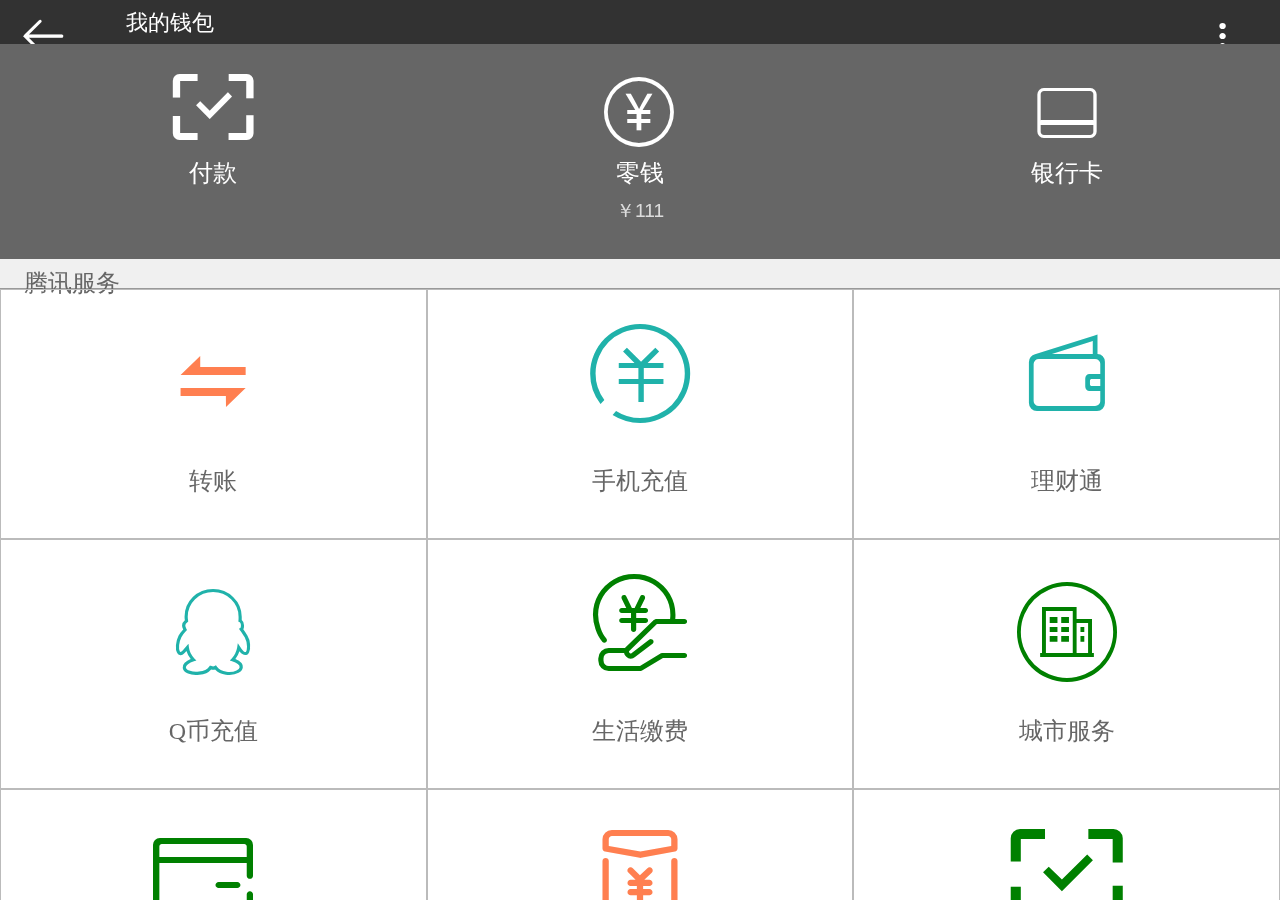
<file: money/index.html>
<!DOCTYPE html>
<html>
	<head>
		<meta charset="UTF-8">
        <meta name="viewport" content="width=device-width,initial-scale=1,user-scalable=no">
		<link rel="stylesheet" type="text/css" href="css/api.css"/>
		<link rel="stylesheet" type="text/css" href="css/iconfont.css"/>
		<link rel="stylesheet" type="text/css" href="css/index.css"/>
		<title></title>
	</head>
	<body onload="load()">
		<header class="header clearfix">
			<ul>
				<li class="fl">
					<i class="iconfont icon-jiantou"></i>

				</li>
				<li class="fl">
					<p>我的钱包</p>
					<span>微信安全支付</span>
				</li>
			</ul>
			<div class="fr">
				<i class="iconfont icon-sandian"></i>
			</div>
		</header>
		<section class="wrapper">
			<div class="scroller">
					<div class="top2 ">
						<ul class="display-box">
							<li class="fl box-flex-1">
								<i class="iconfont icon-shoukuan"></i>
						       <p>付款</p>
								
							</li>
							<li class="fl box-flex-1">
								<i class="iconfont icon-iconfontqian"></i>
								<p>零钱</p>
								<span>￥111</span>
							</li>
							<li class="fl box-flex-1">
								<i class="iconfont icon-yinxingqia"></i>
								<p>银行卡</p>
							</li>
						</ul>
					</div>
					<div class="fuwu clearfix">
						<p>腾讯服务</p>
					</div>
					<div class="er">
						<ul class="display-box">
							<li class="box-flex-1">
								<i style="color: coral;" class="iconfont icon-zhuanzhang01"></i>
								<p>转账</p>
							</li>
							<li class="box-flex-1">
								<i style="color: lightseagreen;" class="iconfont icon-chongzhi"></i>
								<p>手机充值</p>
							</li>
							<li class="box-flex-1">
								<i style="color: lightseagreen;" class="iconfont icon-licai"></i>
								<p>理财通</p>
							</li>
						</ul>
						<ul class="display-box">
							<li class="box-flex-1">
								<i style="color: lightseagreen;" class="iconfont icon-3"></i>
								<p>Q币充值</p>
							</li>
							<li class="box-flex-1">
								<i style="color: green;" class="iconfont icon-jiaofei"></i>
								<p>生活缴费</p>
							</li>
							<li class="box-flex-1">
								<i style="color: green;" class="iconfont icon-chengshi"></i>
								<p>城市服务</p>
							</li>
						</ul>
						<ul class="display-box">
							<li class="box-flex-1">
								<i style="color: green;" class="iconfont icon-xinyongqia"></i>
								<p>信用卡还款</p>
							</li>
							<li class="box-flex-1">
								<i style="color: coral;" class="iconfont icon-iconfontredpacket"></i>
								<p>微信红包</p>
							</li>
							<li class="box-flex-1">
								<i style="color: green;" class="iconfont icon-shoukuan"></i>
								<p>AA收款</p>
							</li>
						</ul>
						<ul class="display-box">
							<li class="box-flex-1">
								<i style="color: red;" class="iconfont icon-badaxilietubiao05-copy"></i>
								<p>腾讯公益</p>
							</li>
							<li class="box-flex-1">
							</li>
							<li class="box-flex-1">
							</li>
						</ul>
					</div>
					
					<div class="fuwu">
						<p>第三方服务</p>
					</div>
					<div class="san">
						<ul class="display-box">
							<li class="box-flex-1">
								<i class="iconfont icon-didichuhang"></i>
								<p>滴滴出行</p>
							</li>
							<li class="box-flex-1">
								<i class="iconfont icon-huochepiao"></i>
								<p>火车票机票</p>
							</li>
							<li class="box-flex-1">
								<i class="iconfont icon-jiudian"></i>
								<p>酒店</p>
							</li>
						</ul>
						<ul class="display-box">
							<li class="box-flex-1">
								<i class="iconfont icon-meituanwaimai"></i>
								<p>美团外卖</p>
							</li>
							<li class="box-flex-1">
								<i class="iconfont icon-daojialogo"></i>
								<p>58到家</p>
							</li>
							<li class="box-flex-1">
								<i class="iconfont icon-liren"></i>
								<p>美丽说</p>
							</li>
						</ul>
						<ul class="display-box">
							<li class="box-flex-1">
								<i class="iconfont icon-jingdong"></i>
								<p>京东精选</p>
							</li>
							<li class="box-flex-1">
								<i class="iconfont icon-yanchu "></i>
								<p>电影演出赛事</p>
							</li>
							<li class="box-flex-1">
								<i class="iconfont icon-chihewanle"></i>
								<p>吃喝玩乐</p>
							</li>
						</ul>
					</div>
			</div>
		</section>
		<footer></footer>
		
		<script src="js/iscroll.js" type="text/javascript" charset="utf-8"></script>
		<script>
		function load(){
			
			var myScroll = new IScroll('.wrapper')
		}
		document.addEventListener("touchmove",function(e){e.preventDefault();},false)
//          var myscroll;
//          function loaded(){
//          	setTimeout(function(){
//          		myscroll=new iscroll("wrapper")
//          	},100)
//          }
//          window.addEventListener("load",loaded,false)
		</script>
	</body>
</html>
</file>
<file: money/css/api.css>
html {
	font-family: Arial, Helvetica, STHeiTi, sans-serif
}

html,
body,
header,
section,
footer,
div,
ul,
ol,
li,
img,
a,
span,
em,
del,
legend,
center,
strong,
var,
fieldset,
form,
label,
dl,
dt,
dd,
cite,
input,
hr,
time,
mark,
code,
figcaption,
figure,
textarea,
h1,
h2,
h3,
h4,
h5,
h6,
p {
	margin: 0;
	border: 0;
	padding: 0;
	font-style: normal;
	color: #323232
}

html,
body {
	-webkit-touch-callout: none;
	-webkit-text-size-adjust: none;
	-webkit-tap-highlight-color: rgba(0, 0, 0, 0);
	-webkit-user-select: none;
	/*background-color: #fff*/
}

nav,
article,
aside,
details,
main,
header,
footer,
section,
fieldset,
figcaption,
figure {
	display: block
}

img,
a,
button,
em,
del,
strong,
var,
label,
cite,
small,
time,
mark,
code,
textarea {
	display: inline-block
}

/*header,*/
/*section,*/
/*footer {
	position: relative
}*/

ol,
ul {
	list-style: none
}

input,
button,
textarea {
	border: 0;
	margin: 0;
	padding: 0;
	font-size: 1em;
	line-height: 1em;
	-webkit-appearance: none;
	outline: 0;
	background-color: rgba(0, 0, 0, 0)
}

span {
	display: inline-block
}

a:active,
a:hover {
	outline: 0
}

a,
a:visited {
	text-decoration: none
}

label,
.wordWrap {
	word-wrap: break-word;
	word-break: break-all
}

table {
	border-collapse: collapse;
	border-spacing: 0
}

td,
th {
	padding: 0
}

.ellipsis {
	overflow: hidden;
	text-overflow: ellipsis;
	white-space: nowrap
}

.ellipsis-2 {
	display: -webkit-box;
	overflow: hidden;
	text-overflow: ellipsis;
	white-space: normal!important;
	-webkit-line-clamp: 2;
	-webkit-box-orient: vertical
}
.ellipsis-3 {
    display: -webkit-box;
    overflow: hidden;
    text-overflow: ellipsis;
    white-space: normal!important;
    -webkit-line-clamp: 3;
    -webkit-box-orient: vertical
}

.clearfix:after {
	content: ' ';
	display: block;
	clear: both;
	visibility: hidden;
	line-height: 0;
	height: 0
}

.display-box {
	display: -webkit-box;
	display: -webkit-flex;
	display: flex
}

.box-orient-v {
	-webkit-box-orient: vertical;
	-webkit-flex-flow: column;
	flex-flow: column
}

.box-orient-h {
	-webkit-box-orient: horizontal;
	-webkit-flex-flow: row;
	flex-flow: row
}

.box-flex-1 {
	-webkit-box-flex: 1;
	-webkit-flex: 1;
	flex: 1
}

.box-flex-2 {
	-webkit-box-flex: 2;
	-webkit-flex: 2;
	flex: 2
}

.fr {
	float: right
}

.fl {
	float: left
}

.overtouch {
	overflow-y: auto;
	-webkit-overflow-scrolling: touch
}

.border:after {
	content: "";
	position: absolute;
	top: 0;
	left: 0;
	border-top: 1px solid #DCDCDC;
	-webkit-box-sizing: border-box;
	width: 200%;
	height: 200%;
	-webkit-transform: scale(.5);
	-webkit-transform-origin: left top
}

@media screen and (min-width:320px) {
	html {
		font-size: 21.33px
	}
	body {
		font-size: 12px
	}
}

@media screen and (min-width:360px) {
	html {
		font-size: 24px
	}
	body {
		font-size: 12px
	}
}

@media screen and (min-width:375px) {
	html {
		font-size: 25px
	}
	body {
		font-size: 12px
	}
}

@media screen and (min-width:384px) {
	html {
		font-size: 25.6px
	}
	body {
		font-size: 14px
	}
}

@media screen and (min-width:400px) {
	html {
		font-size: 26.67px
	}
	body {
		font-size: 14px
	}
}

@media screen and (min-width:414px) {
	html {
		font-size: 27.6px
	}
	body {
		font-size: 14px
	}
}

@media screen and (min-width:424px) {
	html {
		font-size: 28.27px
	}
	body {
		font-size: 14px
	}
}

@media screen and (min-width:480px) {
	html {
		font-size: 32px
	}
	body {
		font-size: 15.36px
	}
}

@media screen and (min-width:540px) {
	html {
		font-size: 36px
	}
	body {
		font-size: 17.28px
	}
}

@media screen and (min-width:720px) {
	html {
		font-size: 48px
	}
	body {
		font-size: 23.04px
	}
}

@media screen and (min-width:750px) {
	html {
		font-size: 50px
	}
	body {
		font-size: 24px
	}
}

.loading_more {
	display: block;
	height: 1.5em;
	width: 100%
}

.loading_more:before {
	background-image: url(../image/loading_more.gif) 30% center;
	background-repeat: no-repeat;
	background-size: contain;
	text-align: center
}

.loading_more:after {
	content: '加载更多'
}
</file>
<file: money/css/iconfont.css>
@font-face {font-family: "iconfont";
  src: url('../fonts/iconfont.eot?t=1482751784035'); /* IE9*/
  src: url('../fonts/iconfont.eot?t=1482751784035#iefix') format('embedded-opentype'), /* IE6-IE8 */
  url('../fonts/iconfont.woff?t=1482751784035') format('woff'), /* chrome, firefox */
  url('../fonts/iconfont.ttf?t=1482751784035') format('truetype'), /* chrome, firefox, opera, Safari, Android, iOS 4.2+*/
  url('../fonts/iconfont.svg?t=1482751784035#iconfont') format('svg'); /* iOS 4.1- */
}

.iconfont {
  font-family:"iconfont" !important;
  font-size:16px;
  font-style:normal;
  -webkit-font-smoothing: antialiased;
  -moz-osx-font-smoothing: grayscale;
}

.icon-chongzhi:before { content: "\f029c"; }

.icon-liren:before { content: "\e608"; }

.icon-yinxingqia:before { content: "\e6c0"; }

.icon-chengshi:before { content: "\e654"; }

.icon-3:before { content: "\e617"; }

.icon-iconfontqian:before { content: "\e609"; }

.icon-jiantou:before { content: "\e6a4"; }

.icon-zhuanzhang01:before { content: "\e639"; }

.icon-iconfontredpacket:before { content: "\e629"; }

.icon-licai:before { content: "\e611"; }

.icon-huochepiao:before { content: "\e628"; }

.icon-badaxilietubiao05-copy:before { content: "\e602"; }

.icon-shoukuan:before { content: "\e623"; }

.icon-cf-c79:before { content: "\e664"; }

.icon-sandian:before { content: "\e62b"; }

.icon-xinyongqia:before { content: "\e605"; }

.icon-daojialogo:before { content: "\e674"; }

.icon-jingdong:before { content: "\e61a"; }

.icon-meituanwaimai:before { content: "\e9ab"; }

.icon-yanchu:before { content: "\e66e"; }

.icon-jiudian:before { content: "\e6b2"; }

.icon-jiaofei:before { content: "\e653"; }

.icon-chihewanle:before { content: "\e694"; }

.icon-didichuhang:before { content: "\e736"; }
</file>
<file: money/css/index.css>
*{
	box-sizing: border-box;
}
body{
	padding: 44px 0 0 0px;
	background: #f0f0f0;
}
.header{
	box-sizing: border-box;
	position: fixed;left: 0;top: 0;
	width: 100%;
	height: 44px;
	padding: 0.3em 0.9em;
	background: #323232;
	z-index: 555;
}
.header ul li i{
	display: block;
	color: white;
	line-height: 1.3em;
	font-weight: bolder;
	font-size: 1.8em;
}
.header ul li p {
	font-size: 0.9em;
	color: white;
	line-height: 1.5em;
	font-family: "微软雅黑";
}
.header ul li span{
	color: #DCDCDC;
	font-size: 0.8em;
	font-family: "微软雅黑";
}
.header li:last-child{
	margin-left: 2em;
	text-align: center;
}
.header div i{
	color: white;
	font-size: 2.2em;
	margin-right: 0.2em;
}
.wrapper{
	position: absolute;left: 0;top: 44px;
	bottom: 0px;overflow: hidden;
	width: 100%;z-index: 9999;
	}
.scroller{
	position: absolute;
	z-index: 1;
	-webkit-tap-highlight-color: rgba(0,0,0,0);
	width: 100%;
	-webkit-transform: translateZ(0);
	-moz-transform: translateZ(0);
	-ms-transform: translateZ(0);
	-o-transform: translateZ(0);
	transform: translateZ(0);
	-webkit-touch-callout: none;
	-webkit-user-select: none;
	-moz-user-select: none;
	-ms-user-select: none;
	user-select: none;
	-webkit-text-size-adjust: none;
	-moz-text-size-adjust: none;
	-ms-text-size-adjust: none;
	-o-text-size-adjust: none;
	text-size-adjust: none;
}
.top2{
	width: 100%;
	height: 4.3rem;
	background: #666;
}
.top2 ul li{
	padding: 1em 0 0;
	text-align: center;
}
.top2 ul li i{
	color: white;
	font-size: 3em;
}
.top2 ul li p{
	color: white;
	font-family: "微软雅黑";
	line-height: 1.8em;
}
.top2 ul li span{
	color: #DCDCDC;
	font-size: 0.8em;
}
.fuwu{
	width: 100%;
	height: 30px;
    border-bottom: 1px solid #999999;	
	padding-left:  1em ;
}
.fuwu p{
	line-height: 2em;
	color: #666666;
	font-family: "微软雅黑";
}
.er{
	width: 100%;
	height: 20rem;
	background: white;
}
.er ul li{
	border: 1px solid #bbb;
	height: 5rem;
	text-align: center;
}
.er ul li i{
	font-size: 2rem;
	line-height: 3.5rem;
}
.er ul li p{
	color: #666;
	font-family:"微软雅黑" ;
}


.san{
	width: 100%;
	height: 15rem;
	background: white;
}
.san ul li{
	border: 1px solid #bbb;
	height: 5rem;
	text-align: center;
}
.san ul li i{
	font-size: 2rem;
	line-height: 3.5rem;
}
.san ul li p{
	color: #666;
	font-family:"微软雅黑" ;
}
</file>
